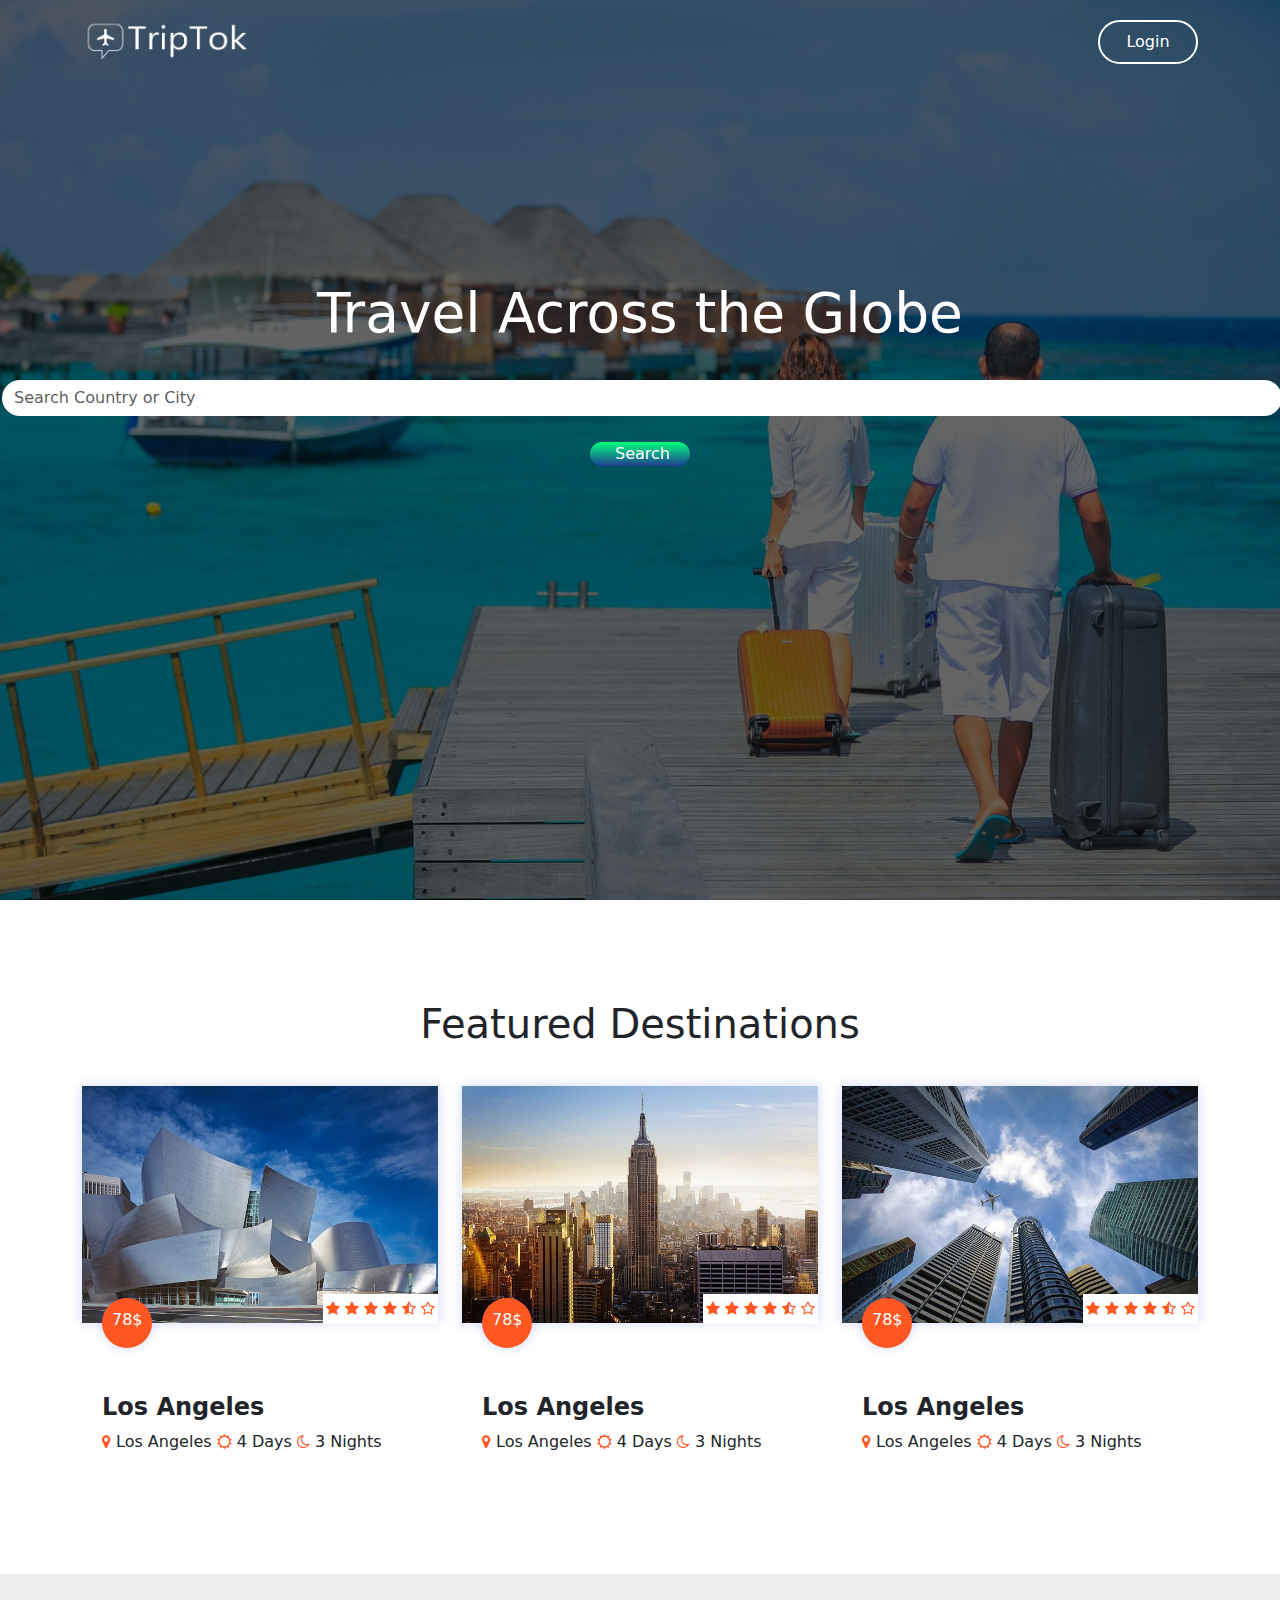
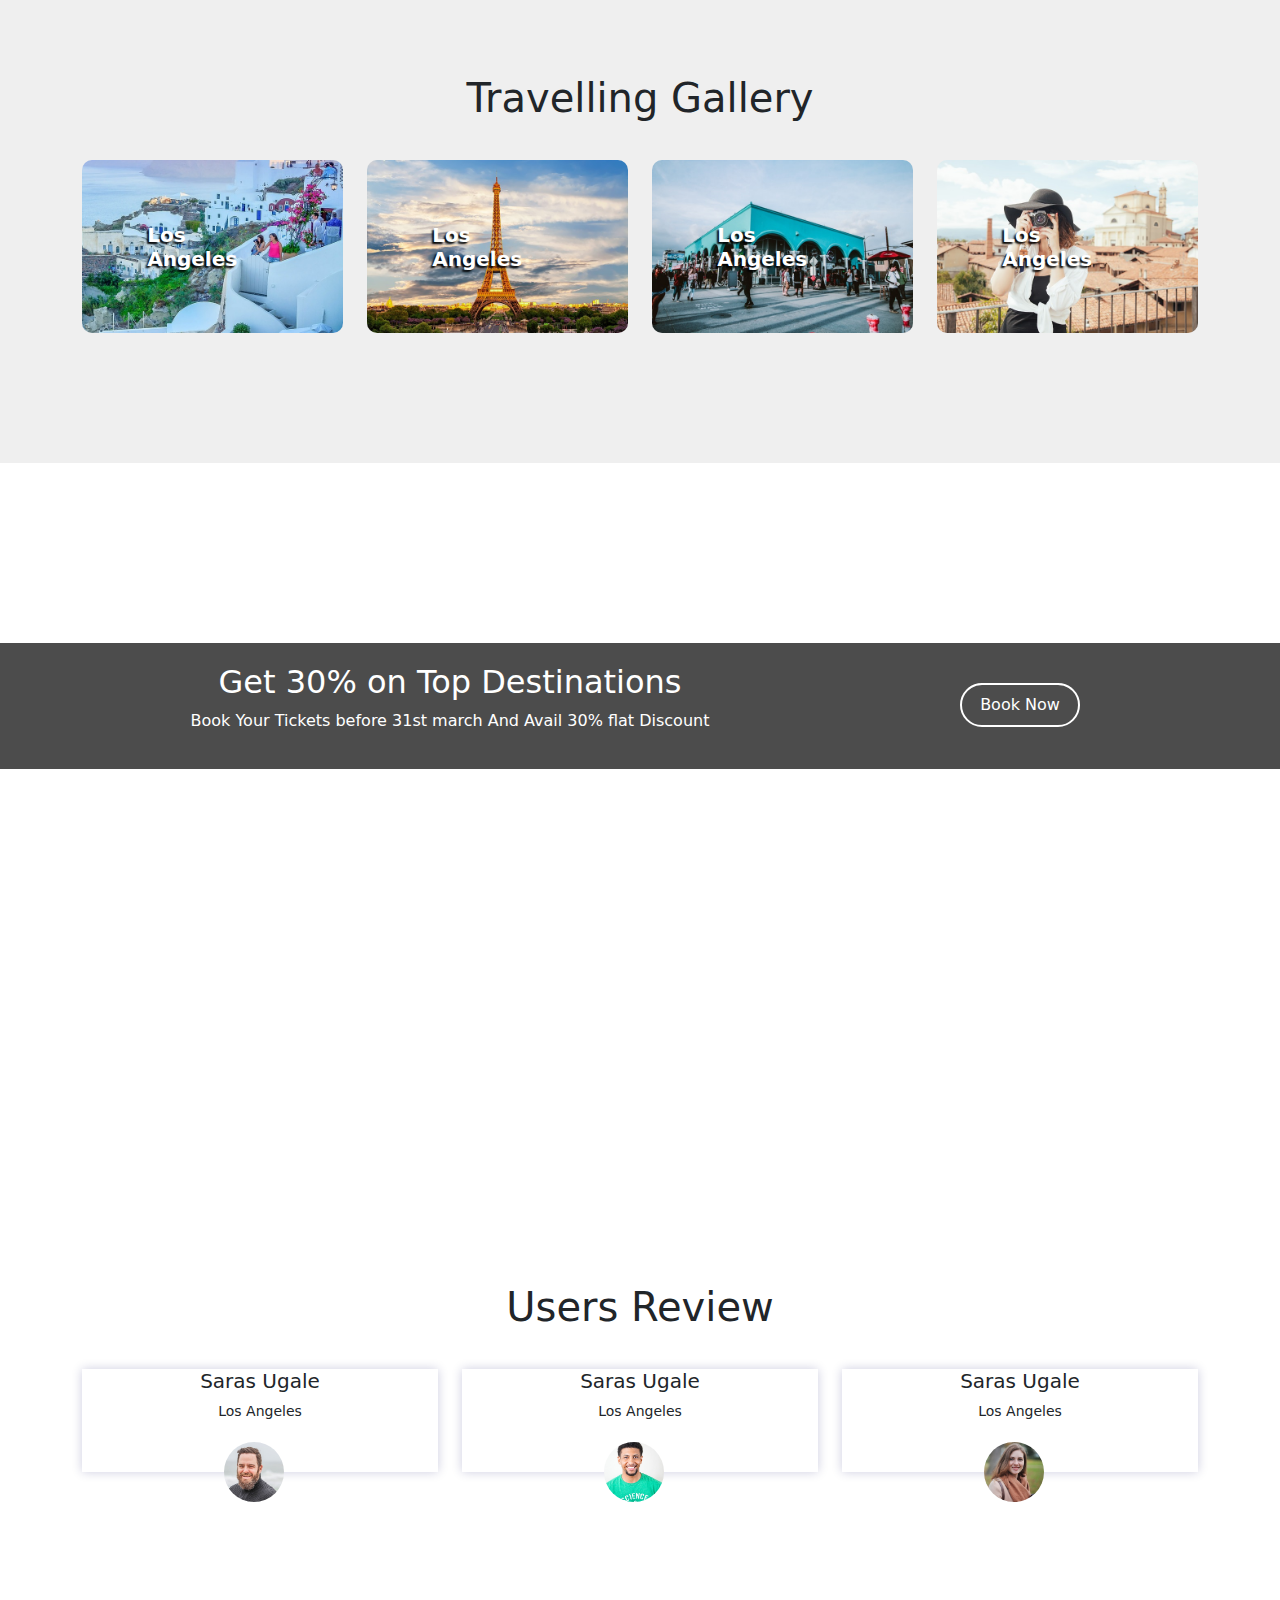
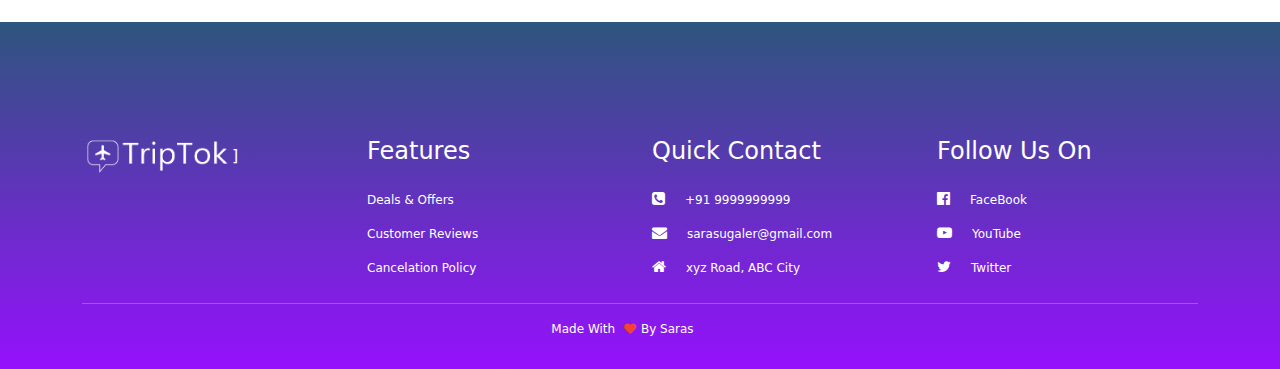
<file: Travel Site/index.html>
<html>

<head>
    <title>Travel Website</title>
    <link rel="stylesheet" href="style.css">
    <meta name="viewport" content="width=device-width, initial-scale=1.0">
    <link rel="stylesheet" href="https://stackpath.bootstrapcdn.com/font-awesome/4.7.0/css/font-awesome.min.css">
    <link rel="stylesheet" href="https://cdn.jsdelivr.net/npm/bootstrap@5.0.2/dist/css/bootstrap.min.css">
</head>

<body>
    <section class="header">
        <div class="container">
            <img src="images/triptok.png">
            <a href="login.php">
            <button type="button" class="login-btn">Login</button>
        </a>
        </div>
        <h1>
            Travel Across the Globe
        </h1>
        <br>
        <class="input-group">
            <input type="text" class="form-control" placeholder="Search Country or City"><br>
            <div class="input-group-append">
                <button type="submit" class="input-group-text btn"> Search</button>
            </div>
       
    </section>

    <section class="features">
        <h1>Featured Destinations</h1>
        <div class="container">
            <div class="row">
                <div class="col-md-4">
                    <div class="feature-box">
                        <div class="feature-img">
                            <img src="images/1.jpg">
                            <div class="price">
                                <p>78$</p>
                            </div>
                            <div class="rating">
                                <i class="fa fa-star"></i>
                                <i class="fa fa-star"></i>
                                <i class="fa fa-star"></i>
                                <i class="fa fa-star"></i>
                                <i class="fa fa-star-half-o"></i>
                                <i class="fa fa-star-o"></i>
                            </div>
                        </div>
                    </div>
                    <div class="features-details">
                        <h4>Los Angeles</h4>
                        
                        <div>
                            <span> <i class="fa fa-map-marker"></i>Los Angeles</span>
                            <span> <i class="fa fa-sun-o"></i>4 Days</span>
                            <span> <i class="fa fa-moon-o"></i>3 Nights</span>
                        </div>
                    </div>
                </div>
                <div class="col-md-4">
                    <div class="feature-box">
                        <div class="feature-img">
                            <img src="images/2.jpg">
                            <div class="price">
                                <p>78$</p>
                            </div>
                            <div class="rating">
                                <i class="fa fa-star"></i>
                                <i class="fa fa-star"></i>
                                <i class="fa fa-star"></i>
                                <i class="fa fa-star"></i>
                                <i class="fa fa-star-half-o"></i>
                                <i class="fa fa-star-o"></i>
                            </div>
                        </div>
                    </div>
                    <div class="features-details">
                        <h4>Los Angeles</h4>
                    
                        <div>
                            <span> <i class="fa fa-map-marker"></i>Los Angeles</span>
                            <span> <i class="fa fa-sun-o"></i>4 Days</span>
                            <span> <i class="fa fa-moon-o"></i>3 Nights</span>
                        </div>
                    </div>
                </div>
                <div class="col-md-4">
                    <div class="feature-box">
                        <div class="feature-img">
                            <img src="images/3.jpg">
                            <div class="price">
                                <p>78$</p>
                            </div>
                            <div class="rating">
                                <i class="fa fa-star"></i>
                                <i class="fa fa-star"></i>
                                <i class="fa fa-star"></i>
                                <i class="fa fa-star"></i>
                                <i class="fa fa-star-half-o"></i>
                                <i class="fa fa-star-o"></i>
                            </div>
                        </div>
                    </div>
                    <div class="features-details">
                        <h4>Los Angeles</h4>
                        
                        <div>
                            <span> <i class="fa fa-map-marker"></i>Los Angeles</span>
                            <span> <i class="fa fa-sun-o"></i>4 Days</span>
                            <span> <i class="fa fa-moon-o"></i>3 Nights</span>
                        </div>
                    </div>
                </div>
            </div>
        </div>

    </section>

    <section class="gallery">
        <h1>Travelling Gallery</h1>
        <div class="container">
            <div class="row">
                <div class="col-md-3">
                    <div class="gallery-box">
                        <a href="https://www.discoverlosangeles.com/"> <img src="images/travel-1.jpg"></a>
                        
                        <h4>Los Angeles</h4>
                    </div>
                </div>
                <div class="col-md-3">
                    <div class="gallery-box">
                        <a href="https://www.discoverlosangeles.com/"><img src="images/travel-2.jpg"></a>
                        <h4>Los Angeles</h4>
                    </div>
                </div>
                <div class="col-md-3">
                    <div class="gallery-box">
                        <a href="https://www.discoverlosangeles.com/"> <img src="images/travel-3.jpg"></a>
                        <h4>Los Angeles</h4>
                    </div>
                </div>
                <div class="col-md-3">
                    <div class="gallery-box">
                        <a href="https://www.discoverlosangeles.com/"> <img src="images/travel-4.jpg"></a>
                        <h4>Los Angeles</h4>
                    </div>
                </div>
            </div>
        </div>
    </section>

    <section class="banner">
        <div class="banner-highlights">
            <div class="container">
                <div class="row">
                    <div class="col-md-8">
                        <h2>Get 30% on Top Destinations</h2>
                        <p>Book Your Tickets before 31st march And Avail 30% flat Discount</p>
                    </div>
                    <div class="col-md-4">
                        <a href="BOOKING/INDEX.HTML">
                        <button type="button" class="booking-btn">Book Now</button>
                    </a>
                    </div>
                </div>
            </div>
        </div>
    </section>
    <section class="users-feedback">
        <h1>Users Review</h1>
        <div class="container">
            <div class="row">
                <div class="col-md-4">
                    <div class="user-review">
                     
                        <h5>Saras Ugale</h5>
                        <small>Los Angeles</small>
                    </div>
                    <img src="images/user1.jpg">
                </div>
                <div class="col-md-4">
                    <div class="user-review">
                      
                        <h5>Saras Ugale</h5>
                        <small>Los Angeles</small>
                    </div>
                    <img src="images/user2.jpg">
                </div>
                <div class="col-md-4">
                    <div class="user-review">
                       
                        <h5>Saras Ugale</h5>
                        <small>Los Angeles</small>
                    </div>
                    <img src="images/user3.jpg">
                </div>
            </div>
        </div>
    </section>

    <section class="footer">
        <div class="container">
            <div class="row">
                <div class="col-md-3">
                    <img src="images/triptok.png" class="footer-logo">]
                  

                </div>
                <div class="col-md-3">
                    <h4>Features</h4>
                    <p>Deals & Offers</p>
                    <p>Customer Reviews</p>
                    <p>Cancelation Policy</p>
                </div>
                <div class="col-md-3">
                    <h4>  Quick Contact</h4>
                    <p> <i class="fa fa-phone-square"></i>+91 9999999999</p>
                    <p> <i class="fa fa-envelope"></i>sarasugaler@gmail.com</p>
                    <p> <i class="fa fa-home"></i>xyz Road, ABC City</p>
                </div>

                <div class="col-md-3">
                    <h4>Follow Us On</h4>
                    <p> <i class="fa fa-facebook-official"></i>FaceBook</p>
                    <p> <i class="fa fa-youtube-play"></i>YouTube</p>
                    <p> <i class="fa fa-twitter"></i>Twitter</p>
                </div>
            </div><hr>
            <p class="copyright"> Made With <i class="fa fa-heart"></i>By Saras</p>
        </div>
    </section>
</body>

</html>
</file>
<file: Travel Site/style.css>
*{
    margin: 0;
    padding: 0;
}

.header{
    height: 100%;
    background-image: linear-gradient(rgba(0,0,0,0.6), rgba(0,0,0,0.6)), url(images/banner1.jpg);
    background-size: cover;
    background-position: center;
    background-attachment: fixed;
    padding-top: 20px;
    text-align: center;
    color: #fff;
}

.header img{
    width: 170px;
    float: left;
}

.login-btn{
    width: 100px;
    padding: 8px 0;
    outline: none !important;
    border: 2px solid #fff;
    border-radius: 50px;
    background: transparent;
    color: #fff;
    float: right;
}

.header h1{
    padding-top: 260px;
    padding-bottom: 0;
    font-size: 55px;
}

.header p{
    margin: 18px 0;
}

.input-group{
    margin: 90% !important;
    max-width: 500px;
    border-radius: 30px;
    background: #fff;
    margin: auto;
    padding: 2px;

}

.form-control{
    border: 0 !important;
    border-radius: 30px !important;
    margin: 2px;
    box-shadow: none !important;
}

.input-group-text{
    width: 100px;
    background-image: linear-gradient(#00ff7e, #1f3d90);
    border: 0 !important;
    color: #fff !important;
    padding: 0 25px !important;
    box-shadow: none !important;
    border-radius: 30px !important;
}

.features{
    padding: 100px 0;

}
h1{
    text-align: center;

    padding-bottom: 30px;    
}

.feature-img img{
    width: 100%;
    
}
.price{
    width: 50px;
    height: 50px;
    background: #ff5722;
    color: #fff;
    font-weight: 6000;
    border-radius: 50%;
    padding: 10px ;
    box-shadow: 0 0 10px 1px rgba(37, 73, 214, 0.18);
    position: absolute;
    left: 20px;
    bottom: -25px;
}

.feature-img{
    position: relative;
}

.rating{
    padding: 3px;
    float: right;
    background: #fff;
    bottom: -1px;
    right: 0;
    position: absolute;
}

.features .fa{
    font-size: 15px;
    color: #ff5722;

}

.features-details{
    padding: 20px;
    text-align: justify;
}

.features-details h4{
    font-weight: 600;
    margin-top: 20px;
}

.features-details .fa{
    margin-right: 5px;

}

.feature-box{
    box-shadow:  0 0 10px 1px rgba(37, 73, 214, 0.18);
    margin-bottom: 30px;
}

.gallery{
    padding: 100px 0;
    background: #efefef;
}


.gallery-box img{
    width: 100%;
    border-radius: 10px;
    cursor: pointer;
    transition: 1s;
}

.gallery-box img:hover{
    transform: scale(1.1);
}

.gallery-box h4{
    display: block;
    color: #fff;
    text-shadow: -2px 2px 2px #000;
    font-weight: 600;
    font-size: 20px;
    position: absolute;
    top: 50%;
    left: 50%;
    transform: translate(-50%, -50%);
}

.banner{
    height: 80%;
    background-image: url(images/banner2.jpg);
    background-position: center;
    background-size: cover;
    background-attachment: fixed;
    padding-top: 14%;
}

.gallery-box{
    position: relative;
    margin-bottom: 30px;
}

.banner-highlights{
    padding: 20px 0;
    background: rgba(0,0,0,0.7);
    text-align: center;
    color: #fff;
}

.booking-btn{
    width: 120px;
    padding: 8px 0;
    outline: none !important;
    border: 2px solid #fff;
    border-radius: 50px;
    background: transparent;
    color: #fff;
    margin-top: 20px;
}

.users-feedback{
    padding: 100px 0 ;
}

.user-review{
    text-align: center;
    box-shadow: 0 0 10px 0 rgba(0,0,100,0.2);
    padding-bottom: 50px;
}

.user-review p{
    padding: 50px 10px 10px 10px;

}

.users-feedback img{
    width: 60px;
    height: 60px;
    border-radius: 50%;
    position: relative;
    margin: -30px 0 20px 40%;
}

.user-review p::before{
    content: '\201d';
    display: block;
    position: absolute;
    font-size: 100px;
    color: #6495ed;
    font-family: sans-serif;
    left: 44%;
    top: -20px;
}

.footer{
    padding: 100px 20px 15px;
    background-image: linear-gradient(#2d557d,#9610fd);
    color: #fff;

}

.footer-logo{
    width: 150px;
    margin-top: 15px;
    margin-bottom: 15px;
}

.footer h4{
    text-align: left;
    margin-top: 15px;
    margin-bottom: 25px;
}

.footer p{
    font-size: 12px;
    text-align: justify;
    padding-right: 35px;
}

.footer .row .fa{
    padding-right: 20px;
    font-size: 15px;
}

.footer hr{
    margin-top: 10px;
    background: #efefef;
}

.fa-heart{
    margin: 0 5px;
    color: #f44336;
}

.footer .copyright{
    text-align: center;

}
</file>
